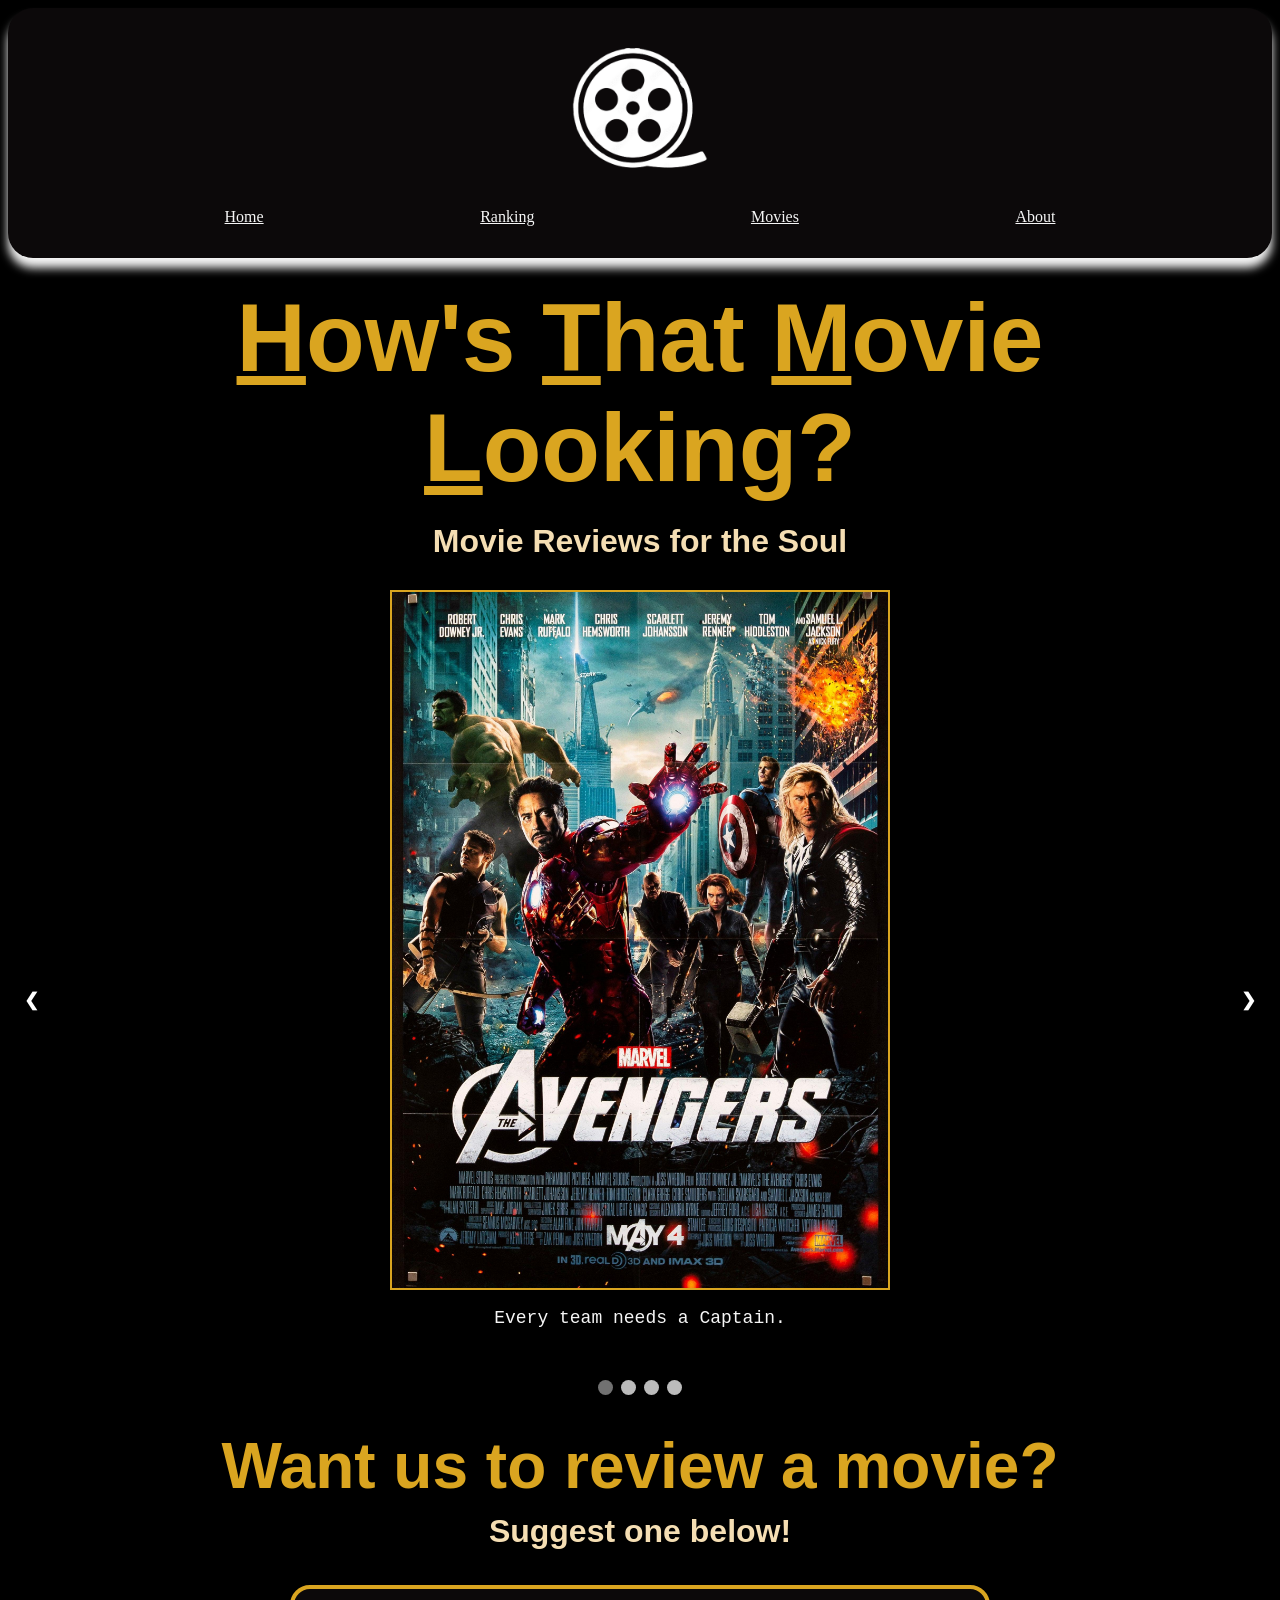
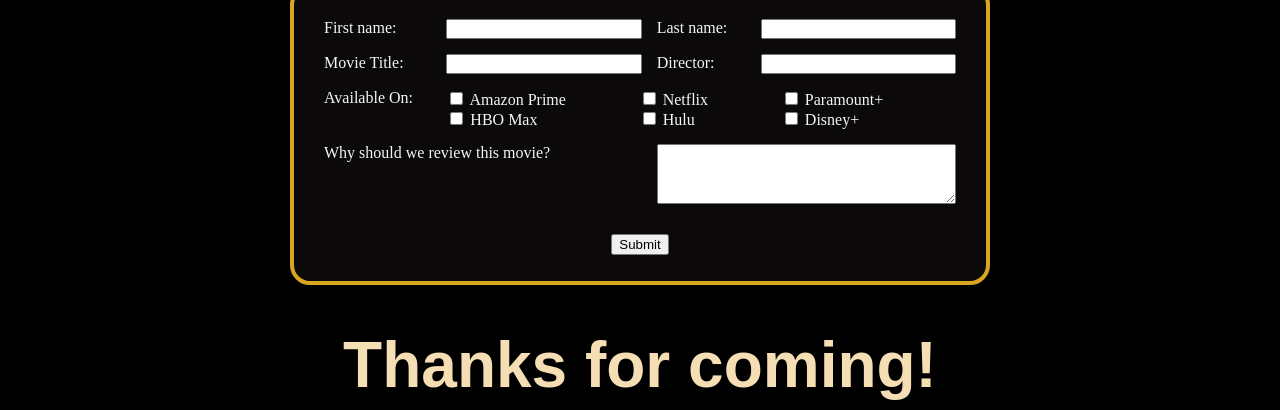
<file: index.html>
<!DOCTYPE html>
<html lang="en">
<head>
  <meta charset="UTF-8">
  <meta http-equiv="X-UA-Compatible" content="IE=edge">
  <meta name="viewport" content="width=device-width, initial-scale=1.0">
  <title>How's That Movie Looking</title>
  <link rel="stylesheet" href="styles.css"/>
  <link rel="stylesheet" href="globals.css"/>
</head>
<body>
    <header>
      <div id="logo">
          <img src="public/logo.png" height="200px" width="200px" alt="Site logo"/>
      </div>
      <div class="menu-bar">
        <div class="menu-link"><a href="index.html">Home</a></div>
        <div class="menu-link"><a href="rankings/rankings.html">Ranking</a></div>
        <div class="menu-link"><a href="reviews/avengers.html">Movies</a></div>
        <div class="menu-link"><a href="about/about.html">About</a></div>
      </div>
    </header>
    <main>
        <section class="page-title">
            <h3><u>H</u>ow's <u>T</u>hat <u>M</u>ovie <u>L</u>ooking?</h3>
            <h5>Movie Reviews for the Soul</h5>
            <div class="movie-slider">

                <!-- Full-width images with number and caption text -->
                <div class="mySlides fade">
                  <div class="photo-link"><a href="reviews/avengers.html"><img class="slide-photo" src="public/avengers.jpg" alt="Avengers movie poster"></a></div>
                    <div class="text"><p>Every team needs a Captain.</p></div>
                </div>

                <div class="mySlides fade">
                  <div class="photo-link"><a href="reviews/mission_impossible.html"><img class="slide-photo" src="public/mi.jpg" alt="Mission Impossible movie poster"></a></div>
                    <div class="text"><p>One man has one chance to do the impossible.</p></div>
                </div>

                <div class="mySlides fade">
                  <div class="photo-link"><a href="reviews/starwars.html"><img class="slide-photo" src="public/star-wars.jpg" alt="Star Wars movie poster"></a></div>
                    <div class="text"><p>May the Force be with you.</p></div>
                </div>
              <div class="mySlides fade">
                <div class="photo-link"><a href="reviews/lordoftherings.html"><img class="slide-photo" src="public/lotr.jpg" alt="Lord of the Rings movie poster"></a></div>
                  <div class="text"><p>Come to Middle-earth, a world beyond the furthest reaches of your imagination.</p></div>
              </div>

                <!-- Next and previous buttons -->
                <a class="prev" onclick="plusSlides(-1)">&#10094;</a>
                <a class="next" onclick="plusSlides(1)">&#10095;</a>
                <br>

                <!-- The dots/circles -->
                <div style="text-align:center">
                    <span class="dot" onclick="currentSlide(1)"></span>
                    <span class="dot" onclick="currentSlide(2)"></span>
                    <span class="dot" onclick="currentSlide(3)"></span>
                    <span class="dot" onclick="currentSlide(4)"></span>
                </div>
            </div>
        </section>
        <section class="suggestions">
            <div id="suggestions-title">
                <h4>Want us to review a movie?</h4>
                <h5>Suggest one below!</h5>
            </div>
            <div id="form-container">
                <form id="suggestions-form" onsubmit="this.reset(); return false;">
                    <div id="form-questions">
                        <label for="fname">First name:</label>
                        <input type="text" id="fname" name="fname">
                        <label for="lname">Last name:</label>
                        <input type="text" id="lname" name="lname">
                        <label for="movie-title">Movie Title:</label>
                        <input type="text" id="movie-title" name="movie-title">
                        <label for="movie-director">Director:</label>
                        <input type="text" id="movie-director" name="movie-director">

                        <label>Available On:</label>
                        <div id="check-options">
                            <div>
                                <input type="checkbox" id="prime" name="prime" value="prime">
                                <label for="prime"> Amazon Prime</label><br>
                                <input type="checkbox" id="hbo" name="hbo" value="hbo">
                                <label for="hbo"> HBO Max</label>
                            </div>
                            <div>
                                <input type="checkbox" id="netflix" name="netflix" value="netflix">
                                <label for="netflix"> Netflix</label><br>
                                <input type="checkbox" id="hulu" name="hulu" value="hulu">
                                <label for="hulu"> Hulu</label>
                            </div>
                            <div>
                                <input type="checkbox" id="paramount" name="paramount" value="paramount">
                                <label for="paramount"> Paramount+</label><br>
                                <input type="checkbox" id="disney" name="disney" value="disney">
                                <label for="disney"> Disney+</label>
                            </div>
                        </div>
                        <label id="reason-label" for="reason">Why should we review this movie?</label>
                        <textarea id="reason" name="reason" rows="4" cols="20"></textarea>
                    </div>
                    <div id="submit-container">
                        <input id="submit" type="submit" value="Submit">
                    </div>
                </form>
            </div>
        </section>
    </main>
    <footer>
        <h4>Thanks for coming!</h4>
    </footer>
</body>
<script src="script.js"></script>
</html>

<!-- Soren from group 7 was here :) -->
</file>
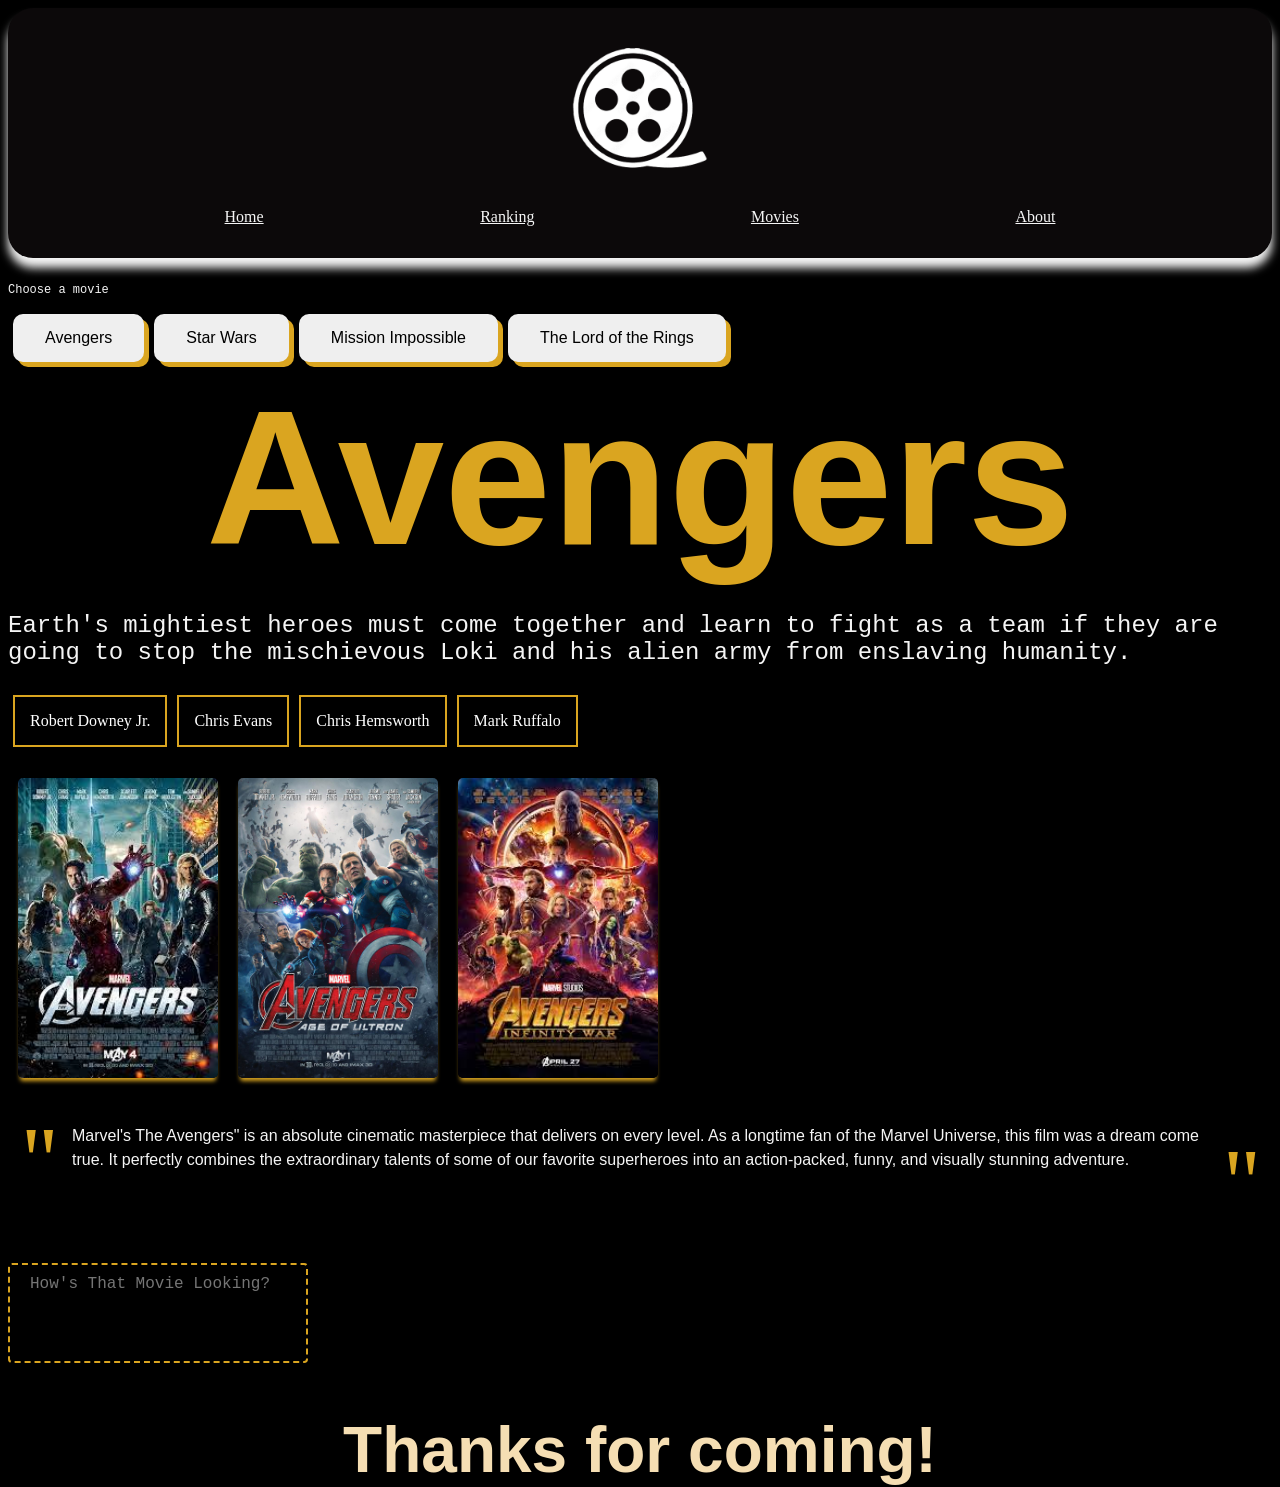
<file: reviews/index.html>
<!DOCTYPE html>
<html>

<head>
  <title>Movie Reviews</title>
  <link rel="stylesheet" href="../globals.css" />
  <link rel="stylesheet" href="review.css" />
</head>

<body>
  <div id="header"></div>
  <div>
    <p>Choose a movie</p>
    <!-- list movies -->
    <div id="movieButton"></div>
  </div>
  <div class="myRealBody">

    <div class="title">
      <h1>Title of the Movie</h1>
    </div>

    <div class="summary">
      <p id="summary">
        Loading...Summary
        <!-- use javascript to add summary -->
      </p>
    </div>

    <div class="actors">
      <ul>
      </ul>
      <!-- use javascript to add the array of actors -->
    </div>
  </div>

  <div class="images">
    <div></div>
    <!-- use javascript to add pitures -->
  </div>

  <div class="myreviews">
    <p></p>
    <!-- use javascript to add -->
  </div>

  <div id="textbox">
    <div></div>
  </div>

  <div>
  </div>

  <div id="footer"></div>
  <script type="text/javascript" src="script.js"></script>
  <!-- append default for each movie -->

  <script type="text/javascript">
    // because of legacy code
    /* 
      externalCallMe("Mission Impossible")
      externalCallMe("The Lord of the Rings")
      externalCallMe("Star Wars")
      externalCallMe("Avengers")
    */
    externalCallMe("Avengers")
  </script>

  <!-- v1 - includes user able to submit review -->
</body>

</html>
</file>
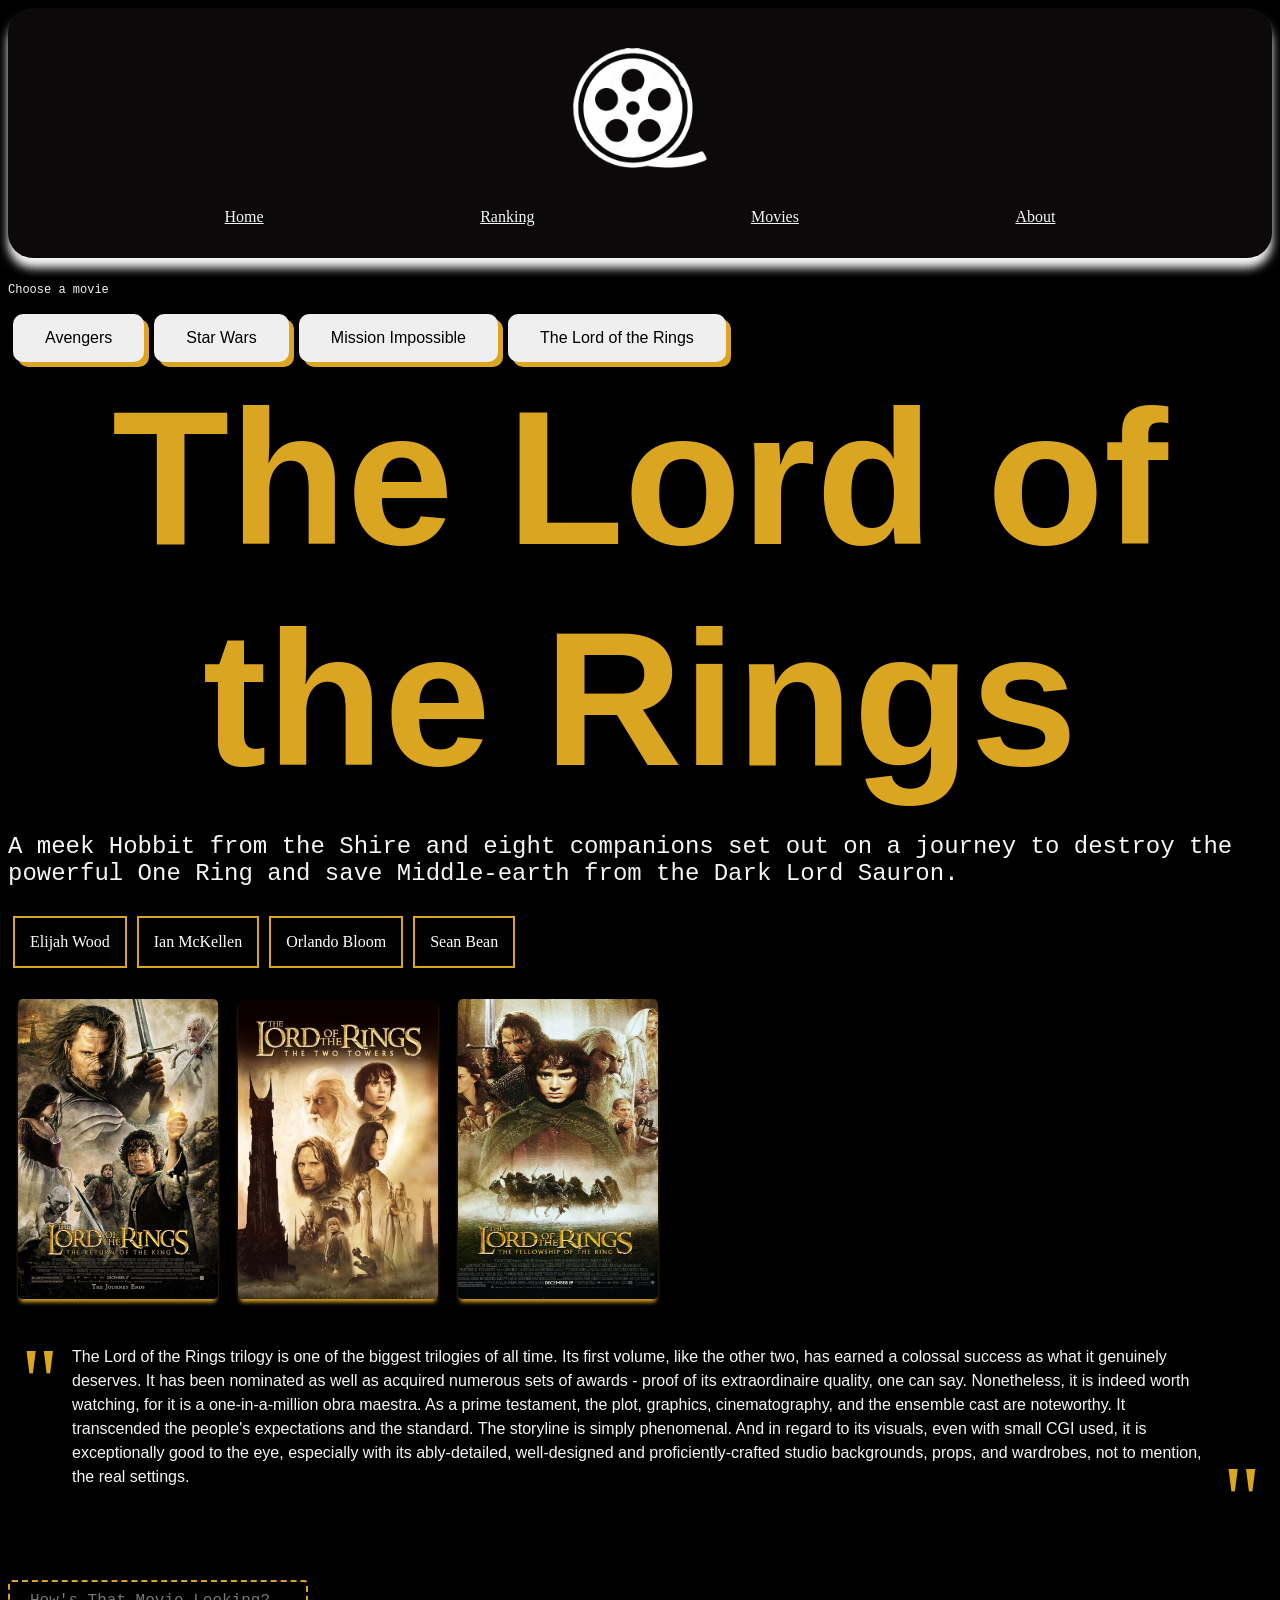
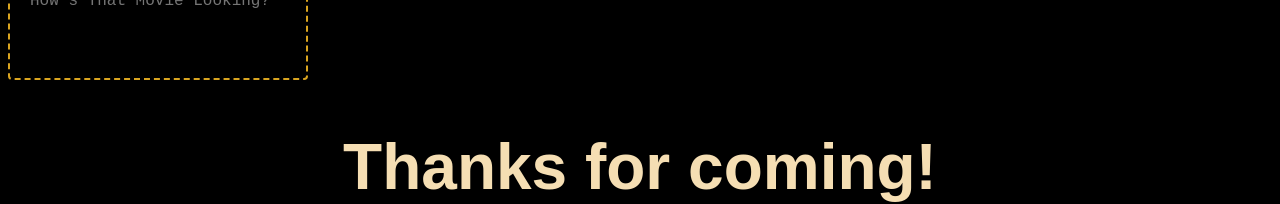
<file: reviews/lordoftherings.html>
<!DOCTYPE html>
<html>

<head>
  <title>Movie Reviews</title>
  <link rel="stylesheet" href="../globals.css" />
  <link rel="stylesheet" href="review.css" />
</head>

<body>
  <div id="header"></div>
  <div>
    <p>Choose a movie</p>
    <!-- list movies -->
    <div id="movieButton"></div>
  </div>
  <div class="myRealBody">

    <div class="title">
      <h1>Title of the Movie</h1>
    </div>

    <div class="summary">
      <p id="summary">
        Loading...Summary
        <!-- use javascript to add summary -->
      </p>
    </div>

    <div class="actors">
      <ul>
      </ul>
      <!-- use javascript to add the array of actors -->
    </div>
  </div>

  <div class="images">
    <div></div>
    <!-- use javascript to add pitures -->
  </div>

  <div class="myreviews">
    <p></p>
    <!-- use javascript to add -->
  </div>

  <div id="textbox">
    <div></div>
  </div>

  <div>
  </div>

  <div id="footer"></div>
  <script type="text/javascript" src="script.js"></script>
  <!-- append default for each movie -->

  <script type="text/javascript">
    // because of legacy code
    /* 
      externalCallMe("Mission Impossible")
      externalCallMe("The Lord of the Rings")
      externalCallMe("Star Wars")
      externalCallMe("Avengers")
    */
    externalCallMe("The Lord of the Rings")
  </script>

  <!-- v1 - includes user able to submit review -->
</body>

</html>
</file>
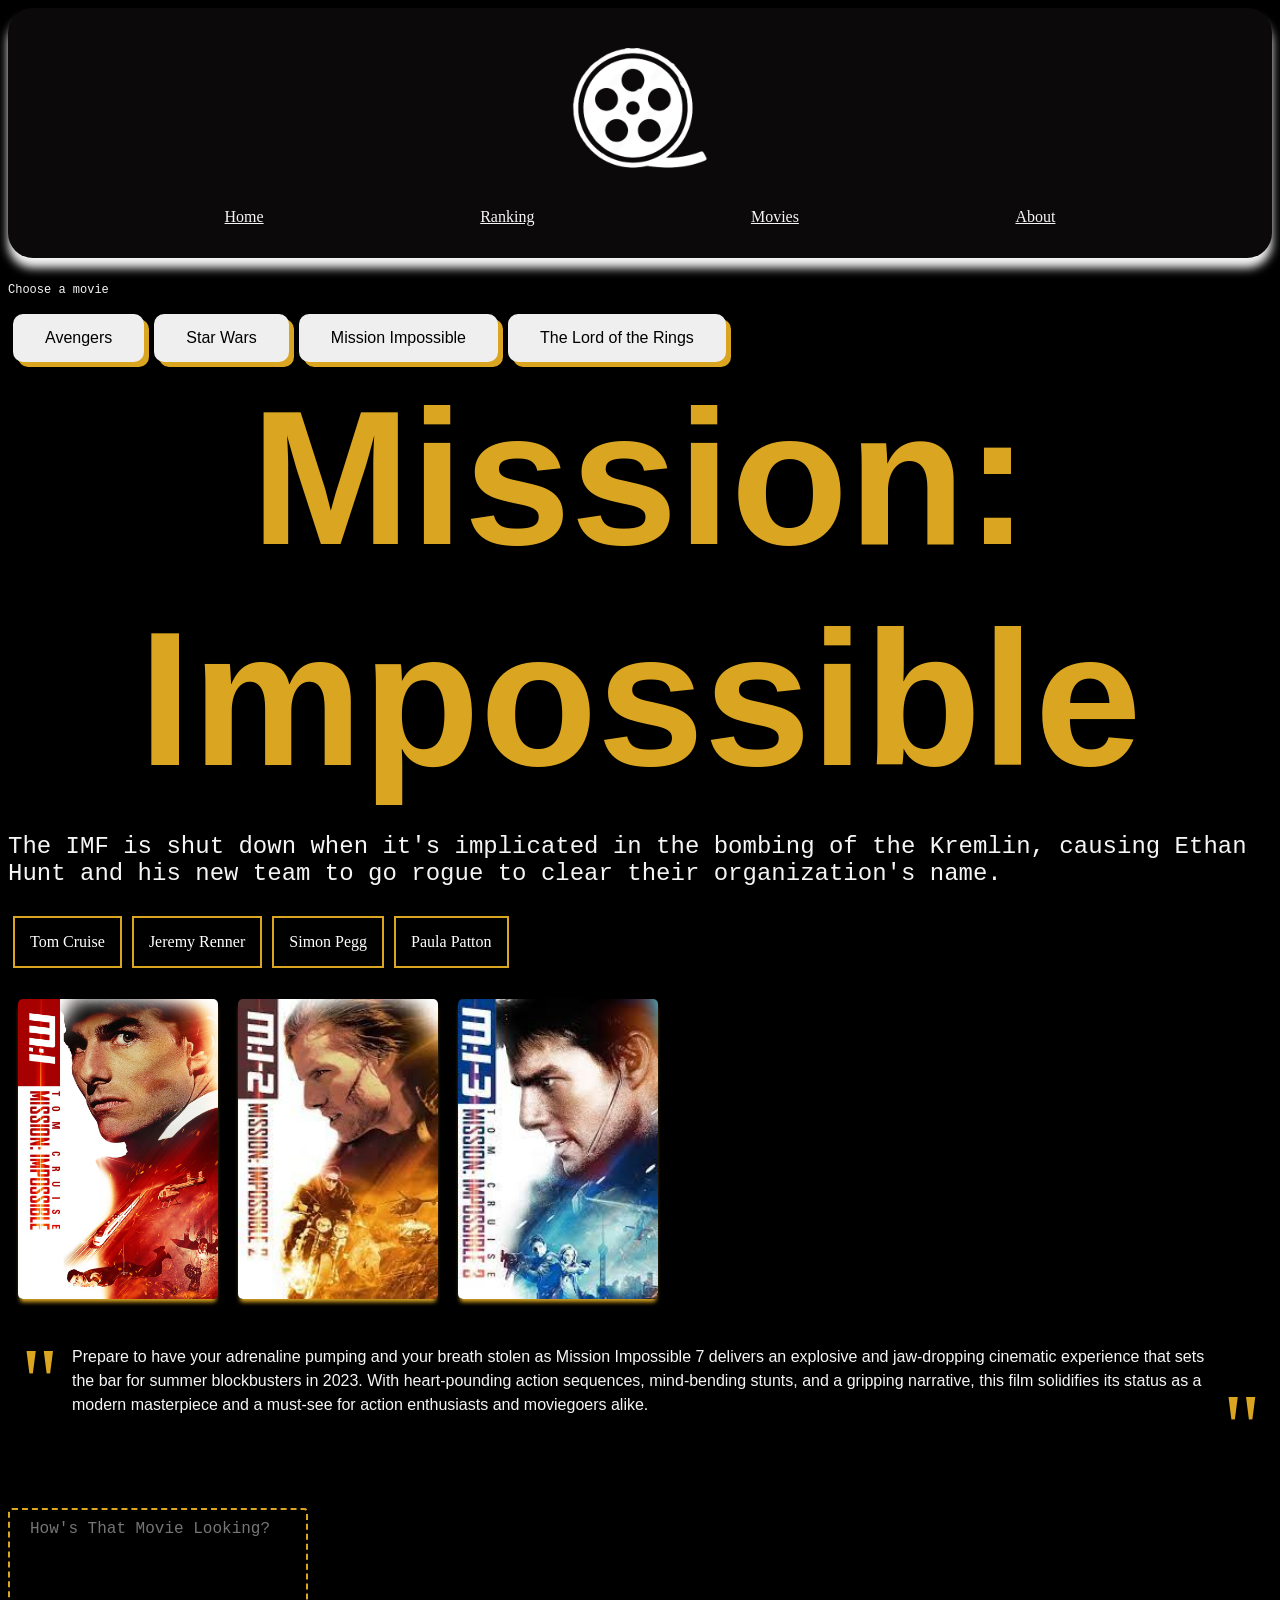
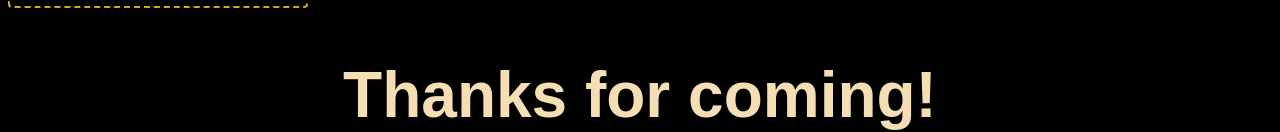
<file: reviews/mission_impossible.html>
<!DOCTYPE html>
<html>

<head>
  <title>Movie Reviews</title>
  <link rel="stylesheet" href="../globals.css" />
  <link rel="stylesheet" href="review.css" />
</head>

<body>
  <div id="header"></div>
  <div>
    <p>Choose a movie</p>
    <!-- list movies -->
    <div id="movieButton"></div>
  </div>
  <div class="myRealBody">

    <div class="title">
      <h1>Title of the Movie</h1>
    </div>

    <div class="summary">
      <p id="summary">
        Loading...Summary
        <!-- use javascript to add summary -->
      </p>
    </div>

    <div class="actors">
      <ul>
      </ul>
      <!-- use javascript to add the array of actors -->
    </div>
  </div>

  <div class="images">
    <div></div>
    <!-- use javascript to add pitures -->
  </div>

  <div class="myreviews">
    <p></p>
    <!-- use javascript to add -->
  </div>

  <div id="textbox">
    <div></div>
  </div>

  <div>
  </div>

  <div id="footer"></div>
  <script type="text/javascript" src="script.js"></script>
  <!-- append default for each movie -->

  <script type="text/javascript">
    // because of legacy code
    /* 
      externalCallMe("Mission Impossible")
      externalCallMe("The Lord of the Rings")
      externalCallMe("Star Wars")
      externalCallMe("Avengers")
    */
    externalCallMe("Mission Impossible")
  </script>

  <!-- v1 - includes user able to submit review -->
</body>

</html>
</file>
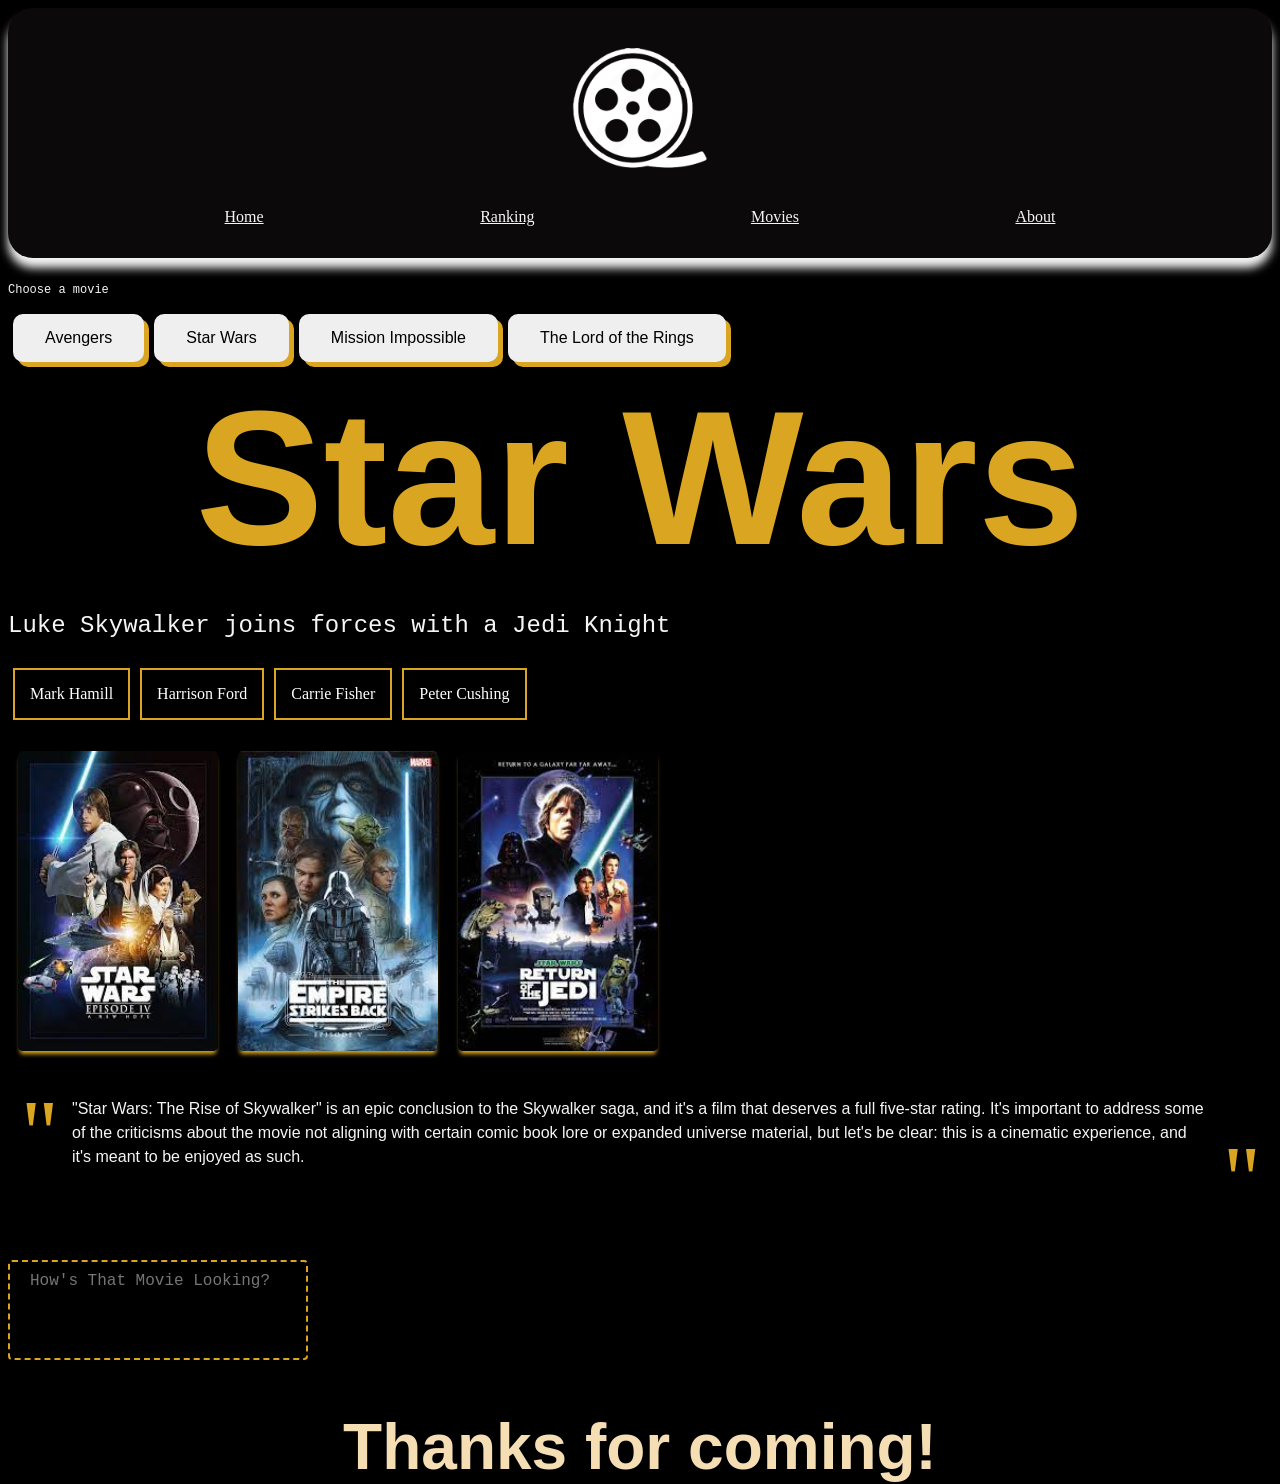
<file: reviews/starwars.html>
<!DOCTYPE html>
<html>

<head>
  <title>Movie Reviews</title>
  <link rel="stylesheet" href="../globals.css" />
  <link rel="stylesheet" href="review.css" />
</head>

<body>
  <div id="header"></div>
  <div>
    <p>Choose a movie</p>
    <!-- list movies -->
    <div id="movieButton"></div>
  </div>
  <div class="myRealBody">

    <div class="title">
      <h1>Title of the Movie</h1>
    </div>

    <div class="summary">
      <p id="summary">
        Loading...Summary
        <!-- use javascript to add summary -->
      </p>
    </div>

    <div class="actors">
      <ul>
      </ul>
      <!-- use javascript to add the array of actors -->
    </div>
  </div>

  <div class="images">
    <div></div>
    <!-- use javascript to add pitures -->
  </div>

  <div class="myreviews">
    <p></p>
    <!-- use javascript to add -->
  </div>

  <div id="textbox">
    <div></div>
  </div>

  <div>
  </div>

  <div id="footer"></div>
  <script type="text/javascript" src="script.js"></script>
  <!-- append default for each movie -->

  <script type="text/javascript">
    // because of legacy code
    /* 
      externalCallMe("Mission Impossible")
      externalCallMe("The Lord of the Rings")
      externalCallMe("Star Wars")
      externalCallMe("Avengers")
    */
    externalCallMe("Star Wars")
  </script>

  <!-- v1 - includes user able to submit review -->
</body>

</html>
</file>
<file: styles.css>
main {
  height: fit-content;
}

.page-title {
  position: relative;
  min-height: 45vh;
  margin-bottom: 30px;
}

.page-title>h3 {
  margin-top: 20px;
  margin-bottom: 0px;
}

.page-title>h5 {
  margin-top: 20px;
  margin-bottom: 30px;
}

.suggestions {
  display: block;
  min-height: fit-content;
  align-items: center;
  justify-content: space-evenly;
  margin-bottom: 50px;
}

#suggestions-title {
  height: fit-content;
  margin-bottom: 50px;
}

#suggestions-title>h4 {
  margin-bottom: 10px;
  color: goldenrod;
}

#suggestions-form {
  border-radius: 20px;
  padding: 30px;
  height: 300px;
  width: 700px;
  align-items: left;
  border: 4px solid goldenrod;
  background-color: #0C090A;
  color: whitesmoke;
}

#form-container {
  height: 30vh;
  display: flex;
  justify-content: center;
  align-items: center;
}

#form-questions {
  display: grid;
  grid-template-columns: auto auto auto auto;
  grid-template-rows: 20px 20px 40px 60px;
  column-gap: 15px;
  row-gap: 15px;
}

#check-options {
  grid-column: 2 / span 3;
  display: grid;
  grid-template-columns: auto auto auto;
}

#reason-label {
  grid-column: 1 / span 2;
}

#reason {
  grid-column: 3 / span 2;
}

#submit-container {
  margin-top: 15px;
  width: 100%;
  height: 50px;
  display: flex;
  align-items: center;
  justify-content: center;
}

#movie-details {
  display: flex;
  flex-direction: row;
  column-gap: 10px;
  height: 20px;
}

/* SLIDESHOW CSS */

.movie-slider {
  height: 100%;
  position: relative;
  margin: auto;
}

.slide-photo {
  width: 500px;
  height: 700px;
  object-fit: cover;
  display: block;
  margin: auto;
  border: 2px solid goldenrod;
}

.photo-link {
    width: 500px;
    height: 700px;
    margin: auto;
}

/* Hide the images by default */
.mySlides {
  display: none;
}

.myslides > a {
  width: 500px;
  height: 700px;
  border: 2px solid orange;
}

/* Next & previous buttons */
.prev,
.next {
  cursor: pointer;
  position: absolute;
  top: 50%;
  width: auto;
  margin-top: -22px;
  padding: 16px;
  color: white;
  font-weight: bold;
  font-size: 18px;
  transition: 0.6s ease;
  border-radius: 0 3px 3px 0;
  user-select: none;
}

/* Position the "next button" to the right */
.next {
  right: 0;
  border-radius: 3px 0 0 3px;
}

/* On hover, add a black background color with a little bit see-through */
.prev:hover,
.next:hover {
  background-color: rgba(0, 0, 0, 0.8);
}

/* Caption text */
.text {
  padding: 8px 12px;
  position: relative;
  bottom: 8px;
  width: 100%;
  font-size: 1.5em;
  text-align: center;
}

/* Number text (1/3 etc) */
.numbertext {
  color: #f2f2f2;
  font-size: 12px;
  padding: 8px 12px;
  position: absolute;
  top: 0;
}

/* The dots/bullets/indicators */
.dot {
  cursor: pointer;
  height: 15px;
  width: 15px;
  margin: 0 2px;
  background-color: #bbb;
  border-radius: 50%;
  display: inline-block;
  transition: background-color 0.6s ease;
}

.active,
.dot:hover {
  background-color: #717171;
}

/* Fading animation */
.fade {
  animation-name: fade;
  animation-duration: 1.5s;
}

@keyframes fade {
  from {
    opacity: .4
  }

  to {
    opacity: 1
  }
}
</file>
<file: globals.css>
* {box-sizing:border-box}

html {
    border: none;
}

body {
    background-color: black;
    height: 100vh;
}

h1 {
    font-family: Impact, Haettenschweiler, 'Arial Narrow Bold', sans-serif;
    font-size: 12em;
    text-align: center;
    color: goldenrod;
    margin: 0px;
}

h2 {
    font-family: Impact, Haettenschweiler, 'Arial Narrow Bold', sans-serif;
    font-size: 9em;
    text-align: center;
    color: goldenrod;
    margin: 0px;
}

h3 {
    font-family: Impact, Haettenschweiler, 'Arial Narrow Bold', sans-serif;
    font-size: 6em;
    text-align: center;
    color: goldenrod;
    margin: 0px;
}

h4 {
    font-family: 'Franklin Gothic Medium', 'Arial Narrow', Arial, sans-serif;
    font-size: 4em;
    text-align: center;
    color: wheat;
    margin: 0px;
}

h5 {
    font-family: 'Franklin Gothic Medium', 'Arial Narrow', Arial, sans-serif;
    font-size: 2em;
    text-align: center;
    color: wheat;
    margin: 0px;
}

h6 {
    font-family: 'Franklin Gothic Medium', 'Arial Narrow', Arial, sans-serif;
    font-size: 1em;
    text-align: center;
    color: wheat;
    margin: 0px;
}

p {
    font-family: 'Courier New', Courier, monospace;
    font-size: .75em;
    color: whitesmoke;
}

a {
    color: whitesmoke;
}

a:hover {
    color: goldenrod;
}

a:visited {
    color: wheat;
}

header {
    display: block;
    height: 10vh;
    min-height: 250px;
    border-radius: 25px;
    background-color: #0C090A;
    box-shadow: 0px 10px 10px whitesmoke;
  margin-bottom: 25px;
}

footer {
    width: 100%;
    height: 10vh;
    min-height: 250p;
    display: flex;
    justify-content: center;
    align-items: center;
}

header > #logo {
    display: flex;
    flex-direction: column;
    justify-content: center;
    align-items: center;
}

.menu-bar {
    display: flex;
    flex-direction: row;
    justify-content: space-evenly;
    align-items: center;
}

.menu-item {
    align-items: center;
    justify-content: center;
}
</file>
<file: reviews/review.css>
ul {
  list-style-type: none;
  margin: 5;
  padding: 0;
  overflow: hidden;
}

li {
  color: white;
  float: left;
  display: block;
  padding: 15px;
  margin: 5px;
  border: 2px solid goldenrod;
}

.summary p {
  font-size: 1.5em;
}

.myreviews {
  margin-bottom: 75px;
}

button {
  background-color: #55555;
  border: none;
  padding: 15px 32px;
  text-align: center;
  text-decoration: none;
  display: inline-block;
  font-size: 16px;
  margin: 5px 5px;
  border-radius: 10px;
  box-shadow: 5px 5px goldenrod;
}

button:hover {
  color: goldenrod;
  box-shadow: 5px 5px #754c00;
}

.pic_child img {
  margin: 10px;
  border-radius: 5px;
  box-shadow: 0 5px 4px -2px goldenrod;
}

/* for the reviews */
/* https://developer.mozilla.org/en-US/docs/Learn/CSS/Howto/Create_fancy_boxes */
.blockquote {
  min-height: 5em;
  padding: 1em 4em;
  font: 1em/150% sans-serif;
  position: relative;
}

.blockquote::before,
.blockquote::after {
  position: absolute;
  height: 3rem;
  font:
    6rem/100% Georgia,
    "Times New Roman",
    Times,
    serif;
}

.blockquote::before {
  content: "''";
  top: 0.3rem;
  left: 0.9rem;
  color: goldenrod;
}

.blockquote::after {
  content: "''";
  bottom: 0.3rem;
  right: 0.8rem;
  color: goldenrod;
}

.blockquote i {
  display: block;
  font-size: 0.8em;
  margin-top: 1rem;
  text-align: right;
}


.formDiv {
  width: 300px;
  padding-bottom: 30px;
  margin-bottom: 20px;
}

.formDiv:focus {
  background-color: green;
}

#myReview {
  width: 300px;
  height: 100px;
  padding: 10px 20px;
  box-sizing: border-box;
  border: 2px dashed goldenrod;
  border-radius: 4px;
  background-color: black;
  color: goldenrod;
  font-size: 16px;
  resize: none;
  display: block;
}

#myReview:focus {
  background-color: #555353;
}

.submitReview {
  margin: 5px;
  float: right;
  background-color: #fff;
  border: 1px solid #000;
  border: none;
  padding: 5px 20px;
  text-align: center;
  text-decoration: none;
  display: inline-block;
  font-size: 16px;
  margin: 5px 10px;
  border-radius: 10px;
  box-shadow: 5px 5px goldenrod;
}

.submitReview:hover {
  color: goldenrod;
  box-shadow: 5px 5px #754c00;
}

.red {
  color: red;
  background-color: red;
}

.hideButton {
  display: none;
}
</file>
